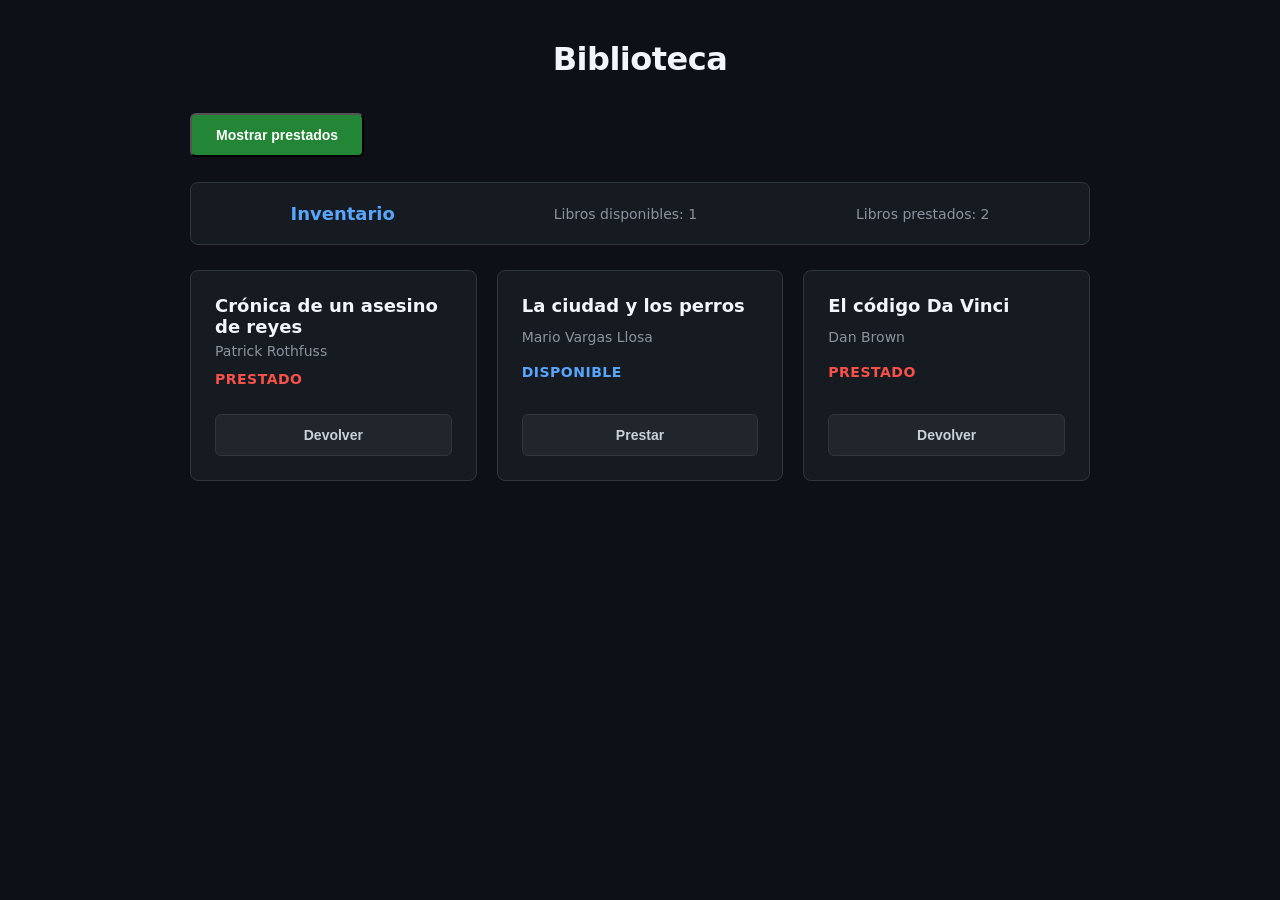
<file: Ejercicios JS/Biblioteca/index.html>
<!DOCTYPE html>
<html lang="es">
<head>
  <meta charset="UTF-8">
  <title>Sistema de Biblioteca</title>
  <link rel="stylesheet" href="style.css">
    <meta name="Author" content="Santiago Rey">
</head>
<body>
  <header>
    <h1>Biblioteca</h1>
  </header>
  <main class="container">
    <section class="acciones">
      <button id="btnPrestados">
        Mostrar prestados
      </button>
    </section>
    <section id="estadisticas"></section>
    <section id="listaLibros"></section>
  </main>
  <script src="doc.js"></script>
</body>
</html>
</file>
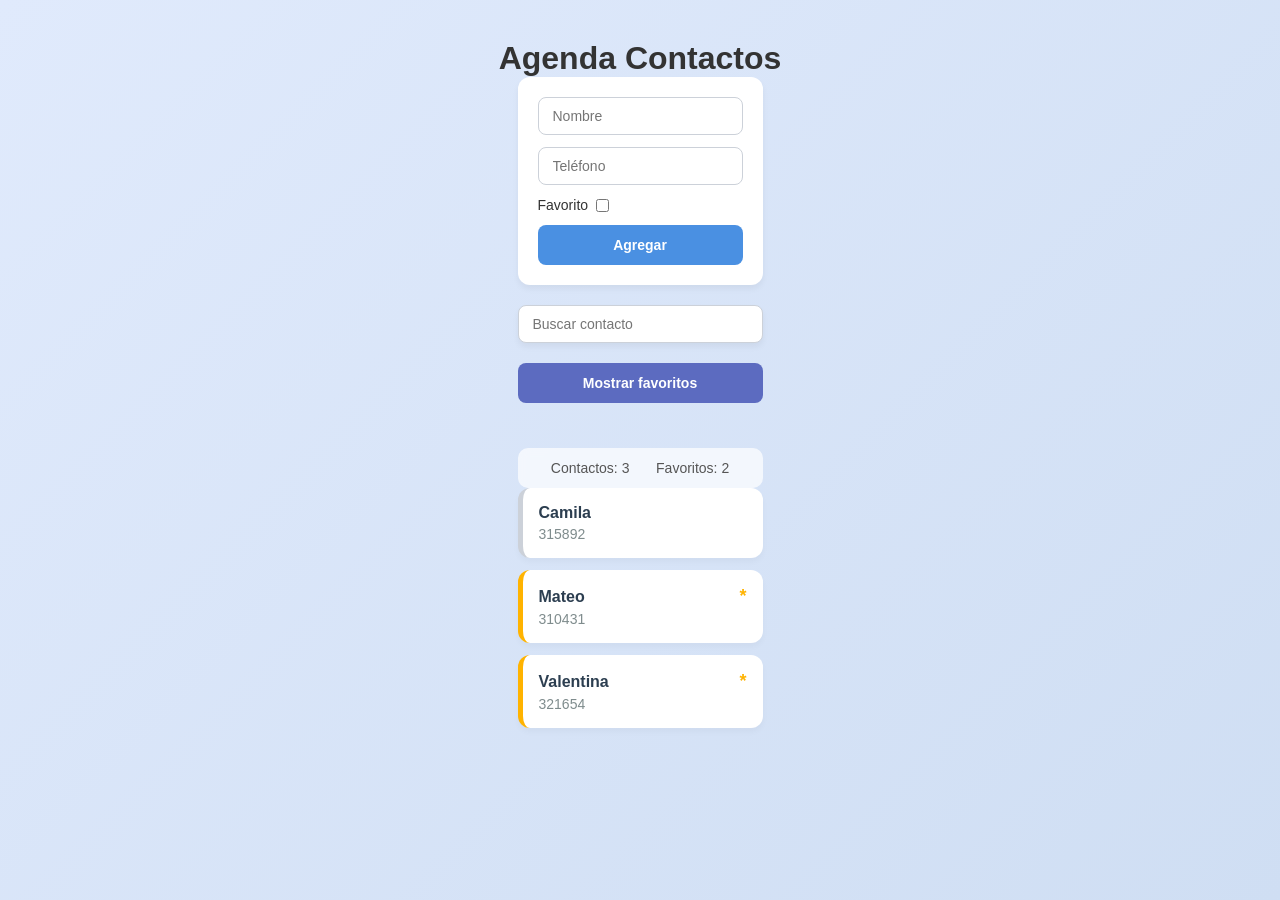
<file: Ejercicios JS/Contactos/index.html>
<!DOCTYPE html>
<html lang="es">
<head>
  <meta charset="UTF-8">
  <title>Agenda de Contactos</title>
  <link rel="stylesheet" href="style.css">
  <meta name="Author" content="Santiago Rey">
</head>
<body>
  <header>
    <h1>Agenda Contactos</h1>
  </header>
  <main class="container">
    <section class="formulario">
      <form id="formulario">
        <input type="text" id="nombre" placeholder="Nombre" required>
        <input type="text" id="telefono" placeholder="Teléfono" required>
        <label>
          Favorito
          <input type="checkbox" id="favorito">
        </label>
        <button type="submit">Agregar</button>
      </form>
    </section>
    <section class="busqueda">
      <input type="text" id="buscar" placeholder="Buscar contacto">
      <button id="btnFavoritos">Mostrar favoritos</button>
    </section>
    <section id="estadisticas"></section>
    <section id="listaContactos"></section>
  </main>
  <script src="doc.js"></script>
</body>
</html>
</file>
<file: Ejercicios JS/Biblioteca/style.css>
/* 1. Configuración de pantalla y colores generales */
* {
  margin: 0;
  padding: 0;
  box-sizing: border-box;
}

body {
  background-color: #0d1117; /* Fondo oscuro tipo GitHub */
  font-family: 'Segoe UI', system-ui, -apple-system, sans-serif;
  padding: 40px 20px;
  color: #c9d1d9; /* Texto claro que no cansa la vista */
  min-height: 100vh;
}

h1 {
  text-align: center;
  margin-bottom: 35px;
  color: #f0f6fc;
  font-weight: 700;
  letter-spacing: -0.5px;
}

.container {
  max-width: 900px;
  margin: auto;
}

/* 2. Botón principal (Filtro) */
button {
  background: #238636; /* Verde moderno para contrastar con el fondo oscuro */
  color: #ffffff;
  border: 1px solid rgba(240, 246, 24fc, 0.1);
  padding: 12px 24px;
  border-radius: 6px;
  cursor: pointer;
  margin-bottom: 25px;
  font-size: 14px;
  font-weight: 600;
  transition: all 0.2s cubic-bezier(0.4, 0, 0.2, 1);
}

button:hover {
  background: #2ea043;
  box-shadow: 0 0 12px rgba(46, 160, 67, 0.4);
}

/* 3. Panel de Inventario / Estadísticas */
#estadisticas {
  background: #161b22;
  border: 1px solid #30363d;
  padding: 20px;
  border-radius: 8px;
  margin-bottom: 25px;
  display: flex;
  justify-content: space-around;
  align-items: center;
}

#estadisticas h3 {
  color: #58a6ff; /* Título celeste */
  font-size: 18px;
}

#estadisticas p {
  font-size: 14px;
  color: #8b949e;
}

/* 4. Grilla de Tarjetas */
#listaLibros {
  display: grid;
  grid-template-columns: repeat(auto-fit, minmax(260px, 1fr));
  gap: 20px;
}

/* 5. Estilo de cada tarjeta de Libro */
.libro {
  background: #161b22;
  border: 1px solid #30363d;
  padding: 24px;
  border-radius: 8px;
  display: flex;
  flex-direction: column;
  justify-content: space-between;
  transition: transform 0.2s ease, border-color 0.2s ease, box-shadow 0.2s ease;
}

/* Efecto al pasar el cursor sobre la tarjeta */
.libro:hover {
  transform: translateY(-4px);
  border-color: #8b949e;
  box-shadow: 0 6px 16px rgba(0, 0, 0, 0.4);
}

.libro h3 {
  color: #f0f6fc;
  font-size: 18px;
  margin-bottom: 6px;
}

.libro p {
  color: #8b949e;
  font-size: 14px;
  margin-bottom: 12px;
}

/* Estados dinámicos (Disponibilidad) */
.disponible {
  color: #58a6ff !important; /* Celeste Neón */
  font-weight: 600;
  font-size: 13px;
  text-transform: uppercase;
  letter-spacing: 0.5px;
}

.prestado {
  color: #f85149 !important; /* Rojo Coral */
  font-weight: 600;
  font-size: 13px;
  text-transform: uppercase;
  letter-spacing: 0.5px;
}

/* Botón interno de la tarjeta */
.libro button {
  width: 100%;
  margin-top: 15px;
  margin-bottom: 0;
  background: #21262d;
  border: 1px solid #30363d;
  color: #c9d1d9;
}

.libro button:hover {
  background: #30363d;
  color: #f0f6fc;
  box-shadow: none; /* Quitamos el brillo verde en los botones de las tarjetas */
}
</file>
<file: Ejercicios JS/Contactos/style.css>
/* 1. Configuración General y Reset */
* {
  box-sizing: border-box;
  margin: 0;
  padding: 0;
}

body {
  font-family: 'Segoe UI', Roboto, Helvetica, Arial, sans-serif;
  padding: 40px 20px;
  background: linear-gradient(135deg, #e0eafc, #cfdef3); /* Un degradado azulado más suave y moderno */
  color: #333;
  display: flex;
  flex-direction: column;
  align-items: center;
  min-height: 100vh;
}

/* Contenedor principal para agrupar todo (Opcional, pero recomendado si quieres centrar tu app) */
#app-container {
  max-width: 500px;
  width: 100%;
}

/* 2. Estilo del Formulario y Caja de Búsqueda */
form, #buscar {
  background: white;
  padding: 20px;
  border-radius: 12px;
  box-shadow: 0 4px 6px rgba(0, 0, 0, 0.05);
  margin-bottom: 20px;
  display: flex;
  flex-direction: column;
  gap: 12px; /* Despacio uniforme entre elementos */
}

/* Estilo para los inputs de texto */
input[type="text"], input[type="tel"], #buscar {
  width: 100%;
  padding: 10px 14px;
  border: 1px solid #ccd1d9;
  border-radius: 8px;
  font-size: 14px;
  transition: all 0.2s ease;
  outline: none;
}

input[type="text"]:focus, input[type="tel"]:focus, #buscar:focus {
  border-color: #4a90e2;
  box-shadow: 0 0 0 3px rgba(74, 144, 226, 0.2);
}

/* Contenedor del checkbox para que se alinee bonito */
form label {
  display: flex;
  align-items: center;
  gap: 8px;
  font-size: 14px;
  cursor: pointer;
  user-select: none;
}

/* 3. Botones Modernos */
button, #btnFavoritos {
  background-color: #4a90e2;
  color: white;
  border: none;
  padding: 12px 18px;
  font-size: 14px;
  font-weight: 600;
  border-radius: 8px;
  cursor: pointer;
  transition: background-color 0.2s, transform 0.1s;
  width: 100%;
}

button:hover, #btnFavoritos:hover {
  background-color: #357abd;
}

button:active, #btnFavoritos:active {
  transform: scale(0.98);
}

/* Botón de favoritos con un color que resalte diferente */
#btnFavoritos {
  background-color: #5c6bc0;
  margin-bottom: 20px;
}

#btnFavoritos:hover {
  background-color: #3f51b5;
}

/* 4. Lista de Contactos (Tarjetas) */
#listaContactos {
  display: flex;
  flex-direction: column;
  gap: 12px;
}

.contacto {
  background: white;
  padding: 16px;
  border-radius: 12px;
  box-shadow: 0 4px 6px rgba(0, 0, 0, 0.03);
  border-left: 5px solid #ccd1d9; /* Borde sutil a la izquierda */
  transition: transform 0.2s, box-shadow 0.2s;
}

.contacto:hover {
  transform: translateY(-2px);
  box-shadow: 0 6px 12px rgba(0, 0, 0, 0.08);
}

.contacto h3 {
  font-size: 16px;
  color: #2c3e50;
  margin-bottom: 4px;
  display: flex;
  justify-content: space-between;
  align-items: center;
}

.contacto p {
  font-size: 14px;
  color: #7f8c8d;
}

/* 5. El toque para los Favoritos */
/* Si el contacto es favorito, cambiamos el color de su borde izquierdo */
.contacto:has(.favorito) {
  border-left-color: #ffb300; 
}

.favorito {
  color: #ffb300; /* Estrellita dorada/amarilla en lugar de azul eléctrico */
  font-size: 18px;
}

/* 6. Caja de Estadísticas */
#estadisticas {
  background: rgba(255, 255, 255, 0.7);
  backdrop-filter: blur(5px); /* Efecto borroso moderno de fondo */
  padding: 12px 20px;
  border-radius: 10px;
  margin-top: 25px;
  display: flex;
  justify-content: space-around;
  font-size: 14px;
  font-weight: 500;
  color: #555;
  width: 100%;
}
</file>
